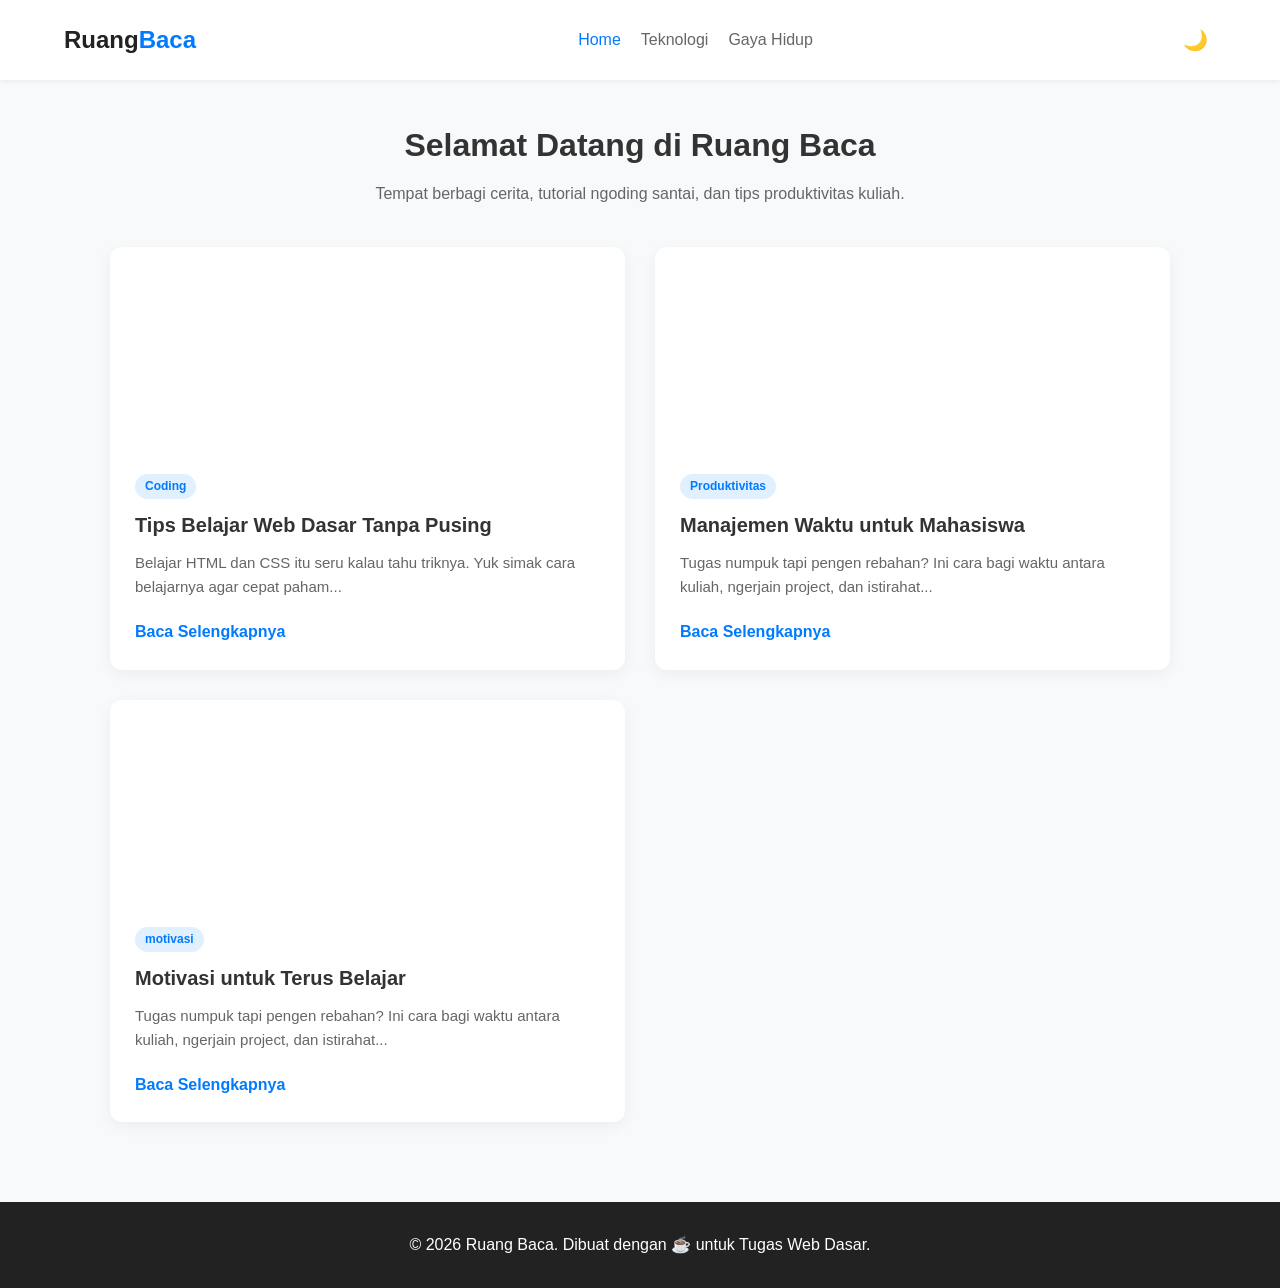
<file: index.html>
<!DOCTYPE html>
<html lang="id">

<head>
    <meta charset="UTF-8">
    <!-- Kunci utama agar website responsif di HP -->
    <meta name="viewport" content="width=device-width, initial-scale=1.0">
    <title>Ruang Baca - Artikel Santai</title>
    <!-- Menghubungkan HTML dengan CSS -->
    <link rel="stylesheet" href="style.css">
</head>

<body>

    <!-- Navigasi Utama -->
    <nav class="navbar">
        <div class="logo">Ruang<span>Baca</span></div>
        <ul class="nav-links">
            <li><a href="#" class="active">Home</a></li>
            <li><a href="#">Teknologi</a></li>
            <li><a href="#">Gaya Hidup</a></li>
        </ul>
        <button id="theme-toggle" class="btn-toggle">🌙</button>
    </nav>

    <!-- Konten Utama -->
    <main class="container">
        <header class="hero-section">
            <h2>Selamat Datang di Ruang Baca</h2>
            <p>Tempat berbagi cerita, tutorial ngoding santai, dan tips produktivitas kuliah.</p>
        </header>

        <!-- Tempat Kumpulan Artikel -->
        <section class="articles-grid">

            <!-- Kartu Artikel 1 -->
            <article class="card">
                <div class="card-img"
                    style="background-image: url('https://images.unsplash.com/photo-1517694712202-14dd9538aa97?w=500')">
                </div>
                <div class="card-body">
                    <span class="category-badge">Coding</span>
                    <h3>Tips Belajar Web Dasar Tanpa Pusing</h3>
                    <p>Belajar HTML dan CSS itu seru kalau tahu triknya. Yuk simak cara belajarnya agar cepat paham...
                    </p>
                    <a href="artikel-belajar.html" class="btn-read">Baca Selengkapnya</a>
                </div>
            </article>

            <!-- Kartu Artikel 2 -->
            <article class="card">
                <div class="card-img"
                    style="background-image: url('https://images.unsplash.com/photo-1506784983877-45594efa4cbe?w=500')">
                </div>
                <div class="card-body">
                    <span class="category-badge">Produktivitas</span>
                    <h3>Manajemen Waktu untuk Mahasiswa</h3>
                    <p>Tugas numpuk tapi pengen rebahan? Ini cara bagi waktu antara kuliah, ngerjain project, dan
                        istirahat...</p>
                    <a href="artikel-waktu.html" class="btn-read">Baca Selengkapnya</a>
                </div>
            </article>

            <!-- Kartu Artikel 3 -->
            <article class="card">
                <div class="card-img"
                    style="background-image: url('https://plus.unsplash.com/premium_photo-1723619021737-df1d775eccc8?w=600&auto=format&fit=crop&q=60&ixlib=rb-4.1.0&ixid=M3wxMjA3fDB8MHxzZWFyY2h8OXx8bW90aXZhdGlvbmFsfGVufDB8fDB8fHww')">
                </div>
                <div class="card-body">
                    <span class="category-badge">motivasi</span>
                    <h3>Motivasi untuk Terus Belajar</h3>
                    <p>Tugas numpuk tapi pengen rebahan? Ini cara bagi waktu antara kuliah, ngerjain project, dan
                        istirahat...</p>
                    <a href="artikel-motivasi.html" class="btn-read">Baca Selengkapnya</a>
                </div>
            </article>

        </section>
    </main>

    <!-- Footer -->
    <footer>
        <p>&copy; 2026 Ruang Baca. Dibuat dengan ☕ untuk Tugas Web Dasar.</p>
    </footer>

    <script>
        const themeToggle = document.getElementById('theme-toggle');

        // 1. Cek memori browser saat halaman dimuat
        const currentTheme = localStorage.getItem('theme');
        if (currentTheme === 'dark') {
            document.body.classList.add('dark-mode');
            themeToggle.innerText = '☀️';
        } else {
            themeToggle.innerText = '🌙';
        }

        // 2. Logika pas tombol diklik
        themeToggle.addEventListener('click', () => {
            document.body.classList.toggle('dark-mode');

            let theme = 'light';
            if (document.body.classList.contains('dark-mode')) {
                theme = 'dark';
                themeToggle.innerText = '☀️';
            } else {
                themeToggle.innerText = '🌙';
            }

            // 3. Simpan status ke memori browser
            localStorage.setItem('theme', theme);
        });
    </script>
</body>

</html>
</file>
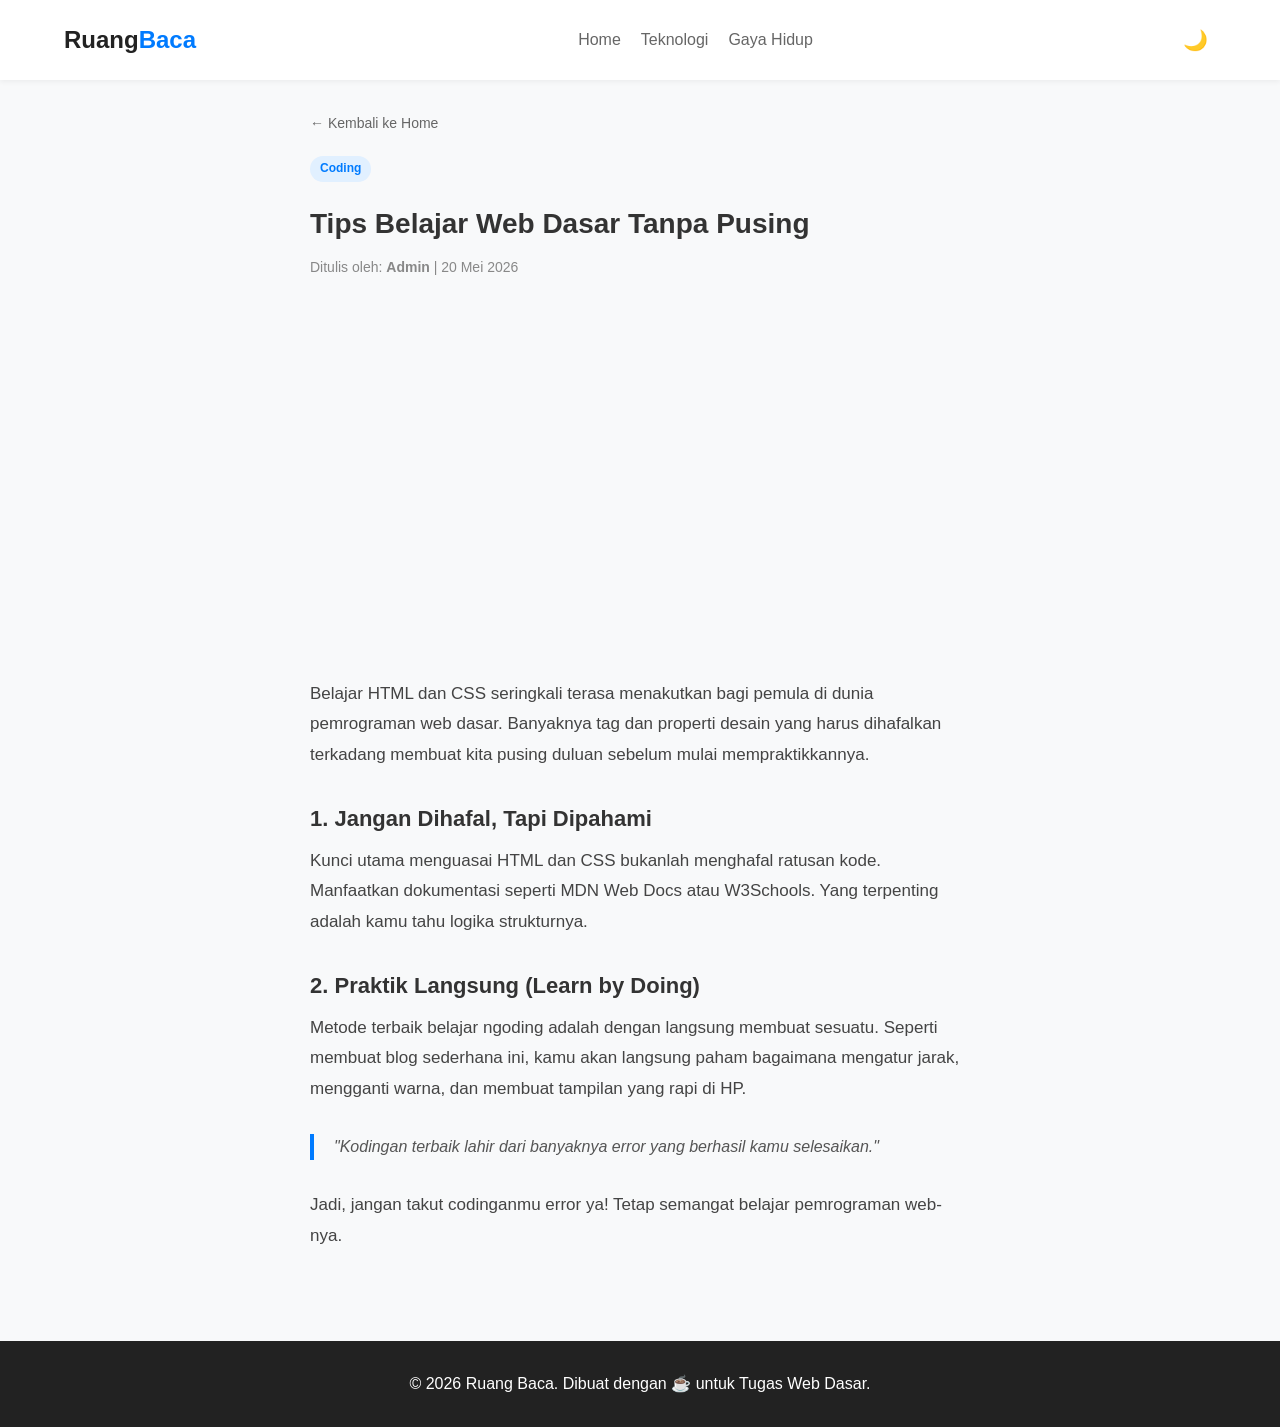
<file: artikel-belajar.html>
<!DOCTYPE html>
<html lang="id">

<head>
    <meta charset="UTF-8">
    <meta name="viewport" content="width=device-width, initial-scale=1.0">
    <title>Tips Belajar Web Dasar Tanpa Pusing - Ruang Baca</title>
    <link rel="stylesheet" href="style.css">
</head>

<body>

    <nav class="navbar">
        <div class="logo">Ruang<span>Baca</span></div>
        <ul class="nav-links">
            <li><a href="index.html">Home</a></li>
            <li><a href="#">Teknologi</a></li>
            <li><a href="#">Gaya Hidup</a></li>
        </ul>
        <button id="theme-toggle" class="btn-toggle">🌙</button>
    </nav>

    <main class="container-single">
        <a href="index.html" class="btn-back">&larr; Kembali ke Home</a>

        <header class="post-header">
            <span class="category-badge">Coding</span>
            <h2>Tips Belajar Web Dasar Tanpa Pusing</h2>
            <p class="post-meta">Ditulis oleh: <strong>Admin</strong> | 20 Mei 2026</p>
        </header>

        <div class="post-img"
            style="background-image: url('https://images.unsplash.com/photo-1517694712202-14dd9538aa97?w=800')"></div>

        <article class="post-content">
            <p>Belajar HTML dan CSS seringkali terasa menakutkan bagi pemula di dunia pemrograman web dasar. Banyaknya
                tag dan properti desain yang harus dihafalkan terkadang membuat kita pusing duluan sebelum mulai
                mempraktikkannya.</p>

            <h3>1. Jangan Dihafal, Tapi Dipahami</h3>
            <p>Kunci utama menguasai HTML dan CSS bukanlah menghafal ratusan kode. Manfaatkan dokumentasi seperti MDN
                Web Docs atau W3Schools. Yang terpenting adalah kamu tahu logika strukturnya.</p>

            <h3>2. Praktik Langsung (Learn by Doing)</h3>
            <p>Metode terbaik belajar ngoding adalah dengan langsung membuat sesuatu. Seperti membuat blog sederhana
                ini, kamu akan langsung paham bagaimana mengatur jarak, mengganti warna, dan membuat tampilan yang rapi
                di HP.</p>

            <blockquote>"Kodingan terbaik lahir dari banyaknya error yang berhasil kamu selesaikan."</blockquote>

            <p>Jadi, jangan takut codinganmu error ya! Tetap semangat belajar pemrograman web-nya.</p>
        </article>
    </main>

    <footer>
        <p>&copy; 2026 Ruang Baca. Dibuat dengan ☕ untuk Tugas Web Dasar.</p>
    </footer>
    <script>
        const themeToggle = document.getElementById('theme-toggle');

        // 1. Cek memori browser saat halaman dimuat
        const currentTheme = localStorage.getItem('theme');
        if (currentTheme === 'dark') {
            document.body.classList.add('dark-mode');
            themeToggle.innerText = '☀️';
        } else {
            themeToggle.innerText = '🌙';
        }

        // 2. Logika pas tombol diklik
        themeToggle.addEventListener('click', () => {
            document.body.classList.toggle('dark-mode');

            let theme = 'light';
            if (document.body.classList.contains('dark-mode')) {
                theme = 'dark';
                themeToggle.innerText = '☀️';
            } else {
                themeToggle.innerText = '🌙';
            }

            // 3. Simpan status ke memori browser
            localStorage.setItem('theme', theme);
        });
    </script>
</body>

</html>
</file>
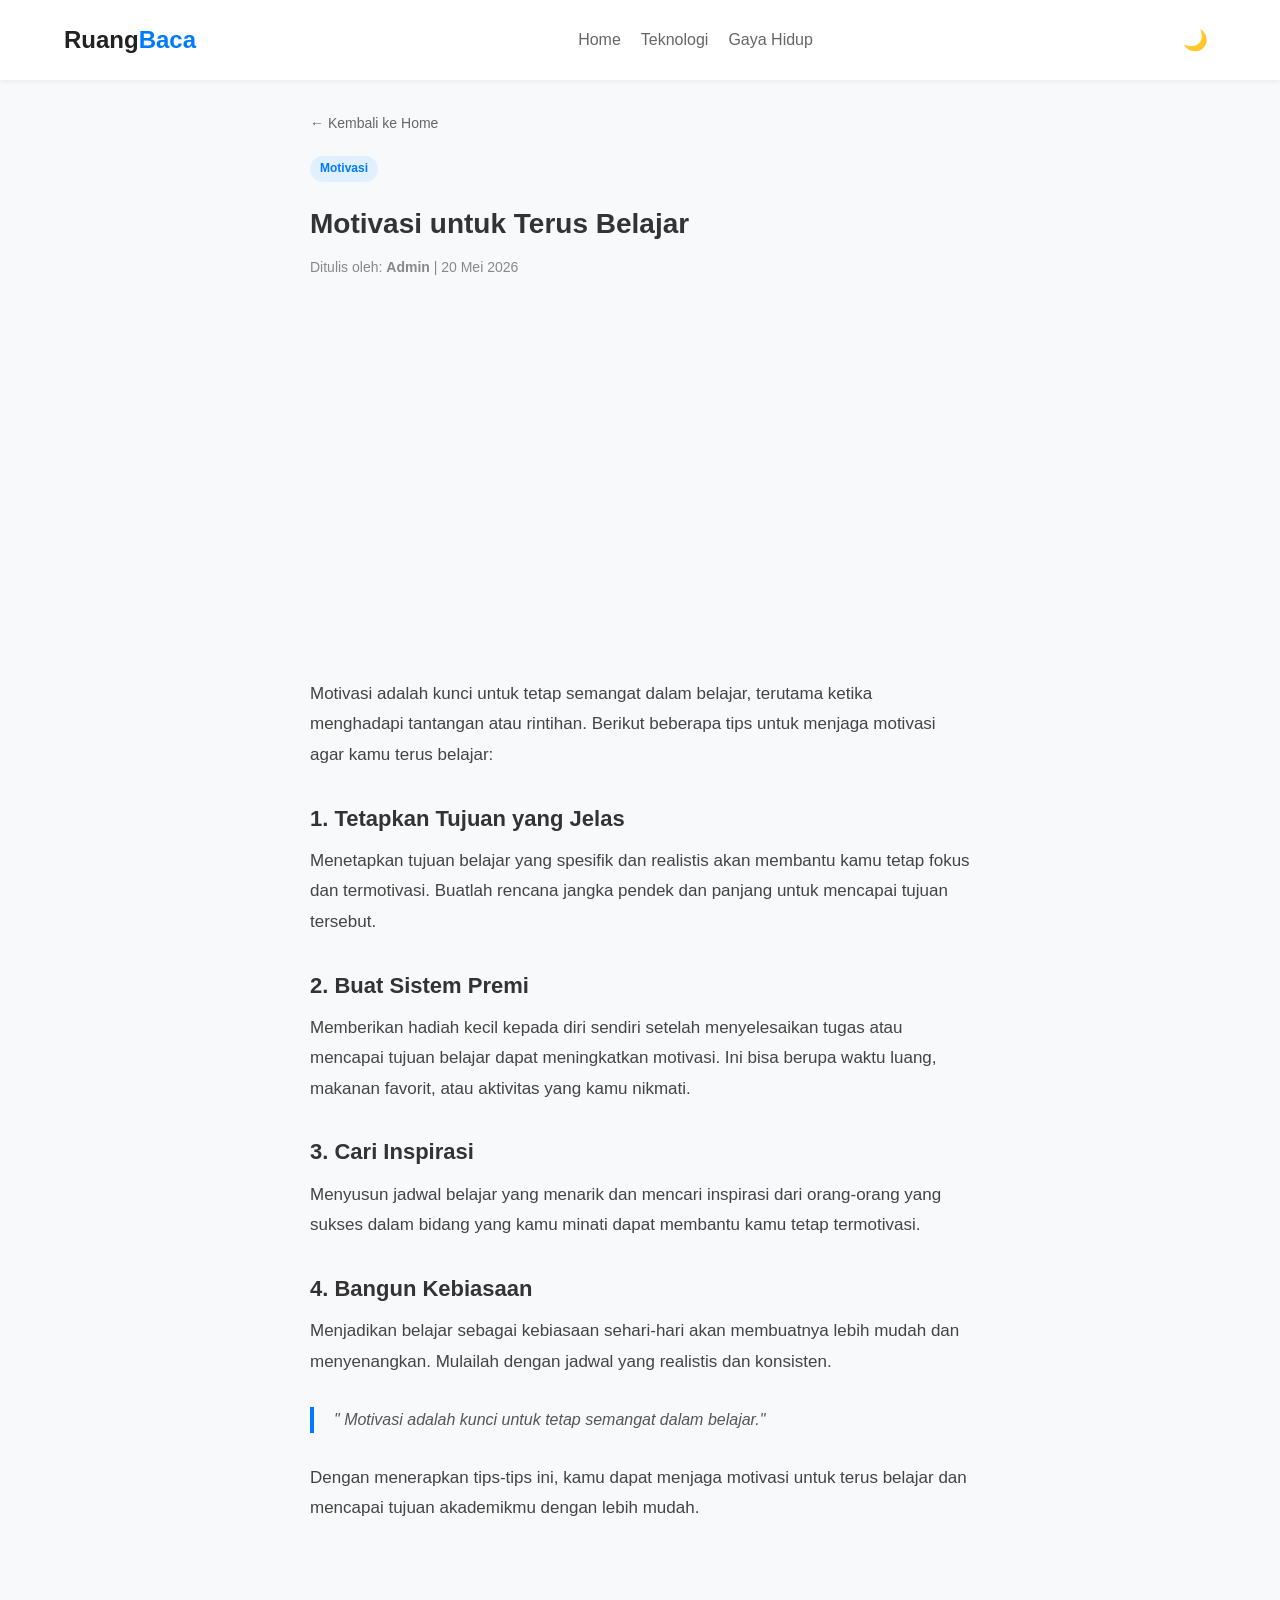
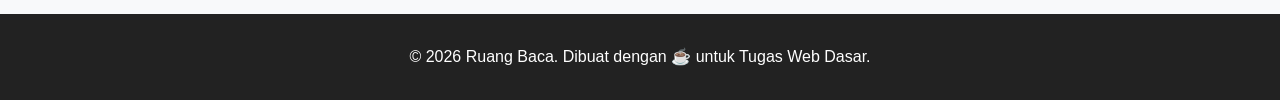
<file: artikel-motivasi.html>
<!DOCTYPE html>
<html lang="id">

<head>
    <meta charset="UTF-8">
    <meta name="viewport" content="width=device-width, initial-scale=1.0">
    <title>Motivasi untuk Terus Belajar - Ruang Baca</title>
    <link rel="stylesheet" href="style.css">
</head>

<body>

    <nav class="navbar">
        <div class="logo">Ruang<span>Baca</span></div>
        <ul class="nav-links">
            <li><a href="index.html">Home</a></li>
            <li><a href="#">Teknologi</a></li>
            <li><a href="#">Gaya Hidup</a></li>
        </ul>
        <button id="theme-toggle" class="btn-toggle">🌙</button>
    </nav>

    <main class="container-single">
        <a href="index.html" class="btn-back">&larr; Kembali ke Home</a>

        <header class="post-header">
            <span class="category-badge">Motivasi</span>
            <h2>Motivasi untuk Terus Belajar</h2>
            <p class="post-meta">Ditulis oleh: <strong>Admin</strong> | 20 Mei 2026</p>
        </header>

        <div class="post-img"
            style="background-image: url('https://plus.unsplash.com/premium_photo-1723619021737-df1d775eccc8?w=600&auto=format&fit=crop&q=60&ixlib=rb-4.1.0&ixid=M3wxMjA3fDB8MHxzZWFyY2h8OXx8bW90aXZhdGlvbmFsfGVufDB8fDB8fHww')">
        </div>

        <article class="post-content">
            <p>Motivasi adalah kunci untuk tetap semangat dalam belajar, terutama ketika menghadapi tantangan atau
                rintihan. Berikut beberapa tips untuk menjaga motivasi agar kamu terus belajar:</p>

            <h3>1. Tetapkan Tujuan yang Jelas</h3>
            <p>Menetapkan tujuan belajar yang spesifik dan realistis akan membantu kamu tetap fokus dan termotivasi.
                Buatlah rencana jangka pendek dan panjang untuk mencapai tujuan tersebut.</p>

            <h3>2. Buat Sistem Premi</h3>
            <p>Memberikan hadiah kecil kepada diri sendiri setelah menyelesaikan tugas atau mencapai tujuan belajar
                dapat meningkatkan motivasi. Ini bisa berupa waktu luang, makanan favorit, atau aktivitas yang kamu
                nikmati.</p>

            <h3>3. Cari Inspirasi</h3>
            <p>Menyusun jadwal belajar yang menarik dan mencari inspirasi dari orang-orang yang sukses dalam bidang yang
                kamu minati dapat membantu kamu tetap termotivasi.</p>

            <h3>4. Bangun Kebiasaan</h3>
            <p>Menjadikan belajar sebagai kebiasaan sehari-hari akan membuatnya lebih mudah dan menyenangkan. Mulailah
                dengan jadwal yang realistis dan konsisten.</p>

            <blockquote>" Motivasi adalah kunci untuk tetap semangat dalam belajar."</blockquote>

            <p>Dengan menerapkan tips-tips ini, kamu dapat menjaga motivasi untuk terus belajar dan mencapai tujuan
                akademikmu dengan lebih mudah.</p>
        </article>
    </main>

    <footer>
        <p>&copy; 2026 Ruang Baca. Dibuat dengan ☕ untuk Tugas Web Dasar.</p>
    </footer>
    <script>
        const themeToggle = document.getElementById('theme-toggle');

        // 1. Cek memori browser saat halaman dimuat
        const currentTheme = localStorage.getItem('theme');
        if (currentTheme === 'dark') {
            document.body.classList.add('dark-mode');
            themeToggle.innerText = '☀️';
        } else {
            themeToggle.innerText = '🌙';
        }

        // 2. Logika pas tombol diklik
        themeToggle.addEventListener('click', () => {
            document.body.classList.toggle('dark-mode');

            let theme = 'light';
            if (document.body.classList.contains('dark-mode')) {
                theme = 'dark';
                themeToggle.innerText = '☀️';
            } else {
                themeToggle.innerText = '🌙';
            }

            // 3. Simpan status ke memori browser
            localStorage.setItem('theme', theme);
        });
    </script>
</body>

</html>
</file>
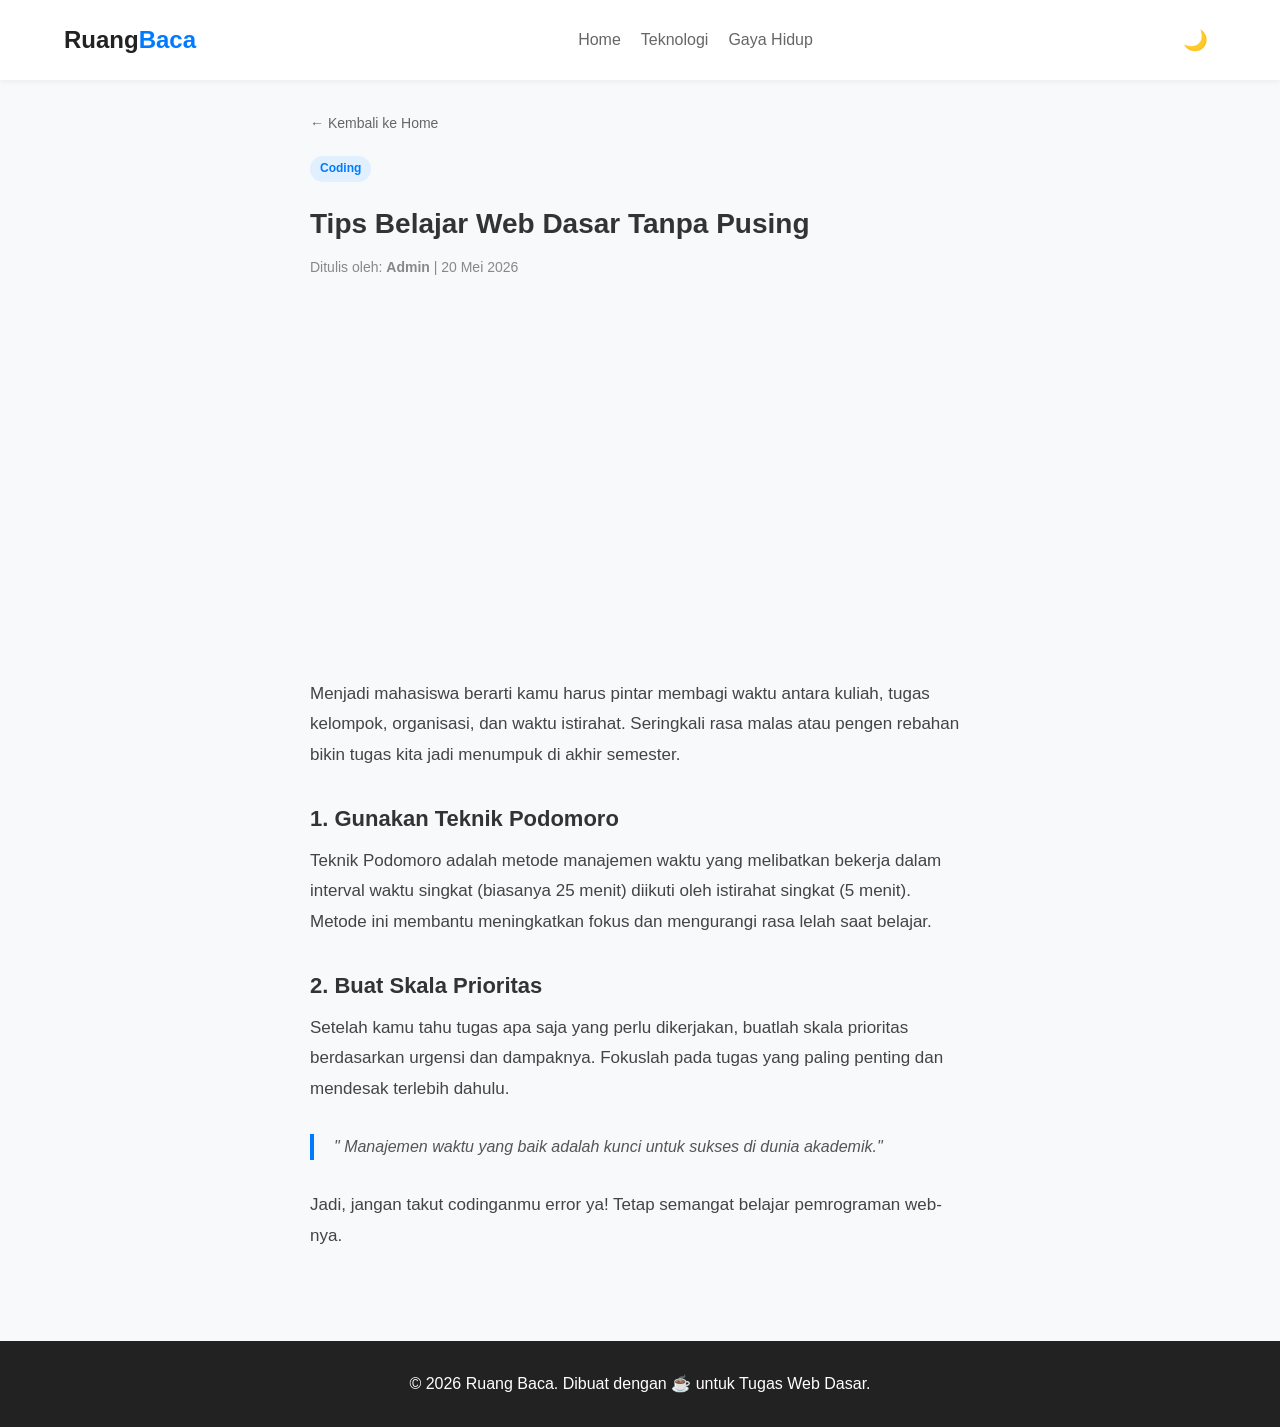
<file: artikel-waktu.html>
<!DOCTYPE html>
<html lang="id">

<head>
    <meta charset="UTF-8">
    <meta name="viewport" content="width=device-width, initial-scale=1.0">
    <title>Tips Belajar Web Dasar Tanpa Pusing - Ruang Baca</title>
    <link rel="stylesheet" href="style.css">
</head>

<body>

    <nav class="navbar">
        <div class="logo">Ruang<span>Baca</span></div>
        <ul class="nav-links">
            <li><a href="index.html">Home</a></li>
            <li><a href="#">Teknologi</a></li>
            <li><a href="#">Gaya Hidup</a></li>
        </ul>
        <button id="theme-toggle" class="btn-toggle">🌙</button>
    </nav>

    <main class="container-single">
        <a href="index.html" class="btn-back">&larr; Kembali ke Home</a>

        <header class="post-header">
            <span class="category-badge">Coding</span>
            <h2>Tips Belajar Web Dasar Tanpa Pusing</h2>
            <p class="post-meta">Ditulis oleh: <strong>Admin</strong> | 20 Mei 2026</p>
        </header>

        <div class="post-img"
            style="background-image: url('https://images.unsplash.com/photo-1506784983877-45594efa4cbe?w=500')"></div>

        <article class="post-content">
            <p>Menjadi mahasiswa berarti kamu harus pintar membagi waktu antara kuliah, tugas kelompok, organisasi,
                dan waktu istirahat. Seringkali rasa malas atau pengen rebahan bikin tugas kita jadi menumpuk di
                akhir semester.</p>

            <h3>1. Gunakan Teknik Podomoro</h3>
            <p>Teknik Podomoro adalah metode manajemen waktu yang melibatkan bekerja dalam interval waktu singkat
                (biasanya 25 menit) diikuti oleh istirahat singkat (5 menit). Metode ini membantu meningkatkan fokus dan
                mengurangi rasa lelah saat belajar.</p>

            <h3>2. Buat Skala Prioritas</h3>
            <p>Setelah kamu tahu tugas apa saja yang perlu dikerjakan, buatlah skala prioritas berdasarkan urgensi dan
                dampaknya.
                Fokuslah pada tugas yang paling penting dan mendesak terlebih dahulu.</p>

            <blockquote>" Manajemen waktu yang baik adalah kunci untuk sukses di dunia akademik."</blockquote>

            <p>Jadi, jangan takut codinganmu error ya! Tetap semangat belajar pemrograman web-nya.</p>
        </article>
    </main>

    <footer>
        <p>&copy; 2026 Ruang Baca. Dibuat dengan ☕ untuk Tugas Web Dasar.</p>
    </footer>
    <script>
        const themeToggle = document.getElementById('theme-toggle');

        // 1. Cek memori browser saat halaman dimuat
        const currentTheme = localStorage.getItem('theme');
        if (currentTheme === 'dark') {
            document.body.classList.add('dark-mode');
            themeToggle.innerText = '☀️';
        } else {
            themeToggle.innerText = '🌙';
        }

        // 2. Logika pas tombol diklik
        themeToggle.addEventListener('click', () => {
            document.body.classList.toggle('dark-mode');

            let theme = 'light';
            if (document.body.classList.contains('dark-mode')) {
                theme = 'dark';
                themeToggle.innerText = '☀️';
            } else {
                themeToggle.innerText = '🌙';
            }

            // 3. Simpan status ke memori browser
            localStorage.setItem('theme', theme);
        });
    </script>
</body>

</html>
</file>
<file: style.css>
/* --- 1. RESET DAN MODAL DASAR --- */
* {
    margin: 0;
    padding: 0;
    box-sizing: border-box;
    font-family: 'Segoe UI', Tahoma, Geneva, Verdana, sans-serif;
}

body {
    background-color: #f8f9fa;
    color: #333;
    line-height: 1.6;
}

/* --- 2. NAVBAR (NAVIGASI) --- */
.navbar {
    display: flex;
    justify-content: space-between;
    align-items: center;
    padding: 20px 5%;
    background-color: #ffffff;
    box-shadow: 0 2px 5px rgba(0,0,0,0.05);
}

.logo {
    font-size: 24px;
    font-weight: bold;
    color: #222;
}

.logo span {
    color: #007bff; /* Warna biru estetik */
}

.nav-links {
    display: flex;
    list-style: none;
}

.nav-links li {
    margin-left: 20px;
}

.nav-links a {
    text-decoration: none;
    color: #666;
    font-weight: 500;
    transition: color 0.3s;
}

.nav-links a.active, .nav-links a:hover {
    color: #007bff;
}

/* --- 3. LAYOUT UTAMA --- */
.container {
    max-width: 1100px;
    margin: 0 auto;
    padding: 40px 20px;
}

.hero-section {
    text-align: center;
    margin-bottom: 40px;
}

.hero-section h2 {
    font-size: 32px;
    margin-bottom: 10px;
}

.hero-section p {
    color: #666;
}

/* --- 4. KARTU ARTIKEL (GRID SYSTEM) --- */
/* Secara default (di HP), artikel numpuk ke bawah 1 kolom */
.articles-grid {
    display: grid;
    grid-template-columns: 1fr;
    gap: 30px;
}

.card {
    background-color: #fff;
    border-radius: 12px;
    overflow: hidden;
    box-shadow: 0 4px 15px rgba(0,0,0,0.05);
    display: flex;
    flex-direction: column;
}

.card-img {
    height: 200px;
    background-size: cover;
    background-position: center;
}

.card-body {
    padding: 25px;
}

.category-badge {
    display: inline-block;
    padding: 3px 10px;
    font-size: 12px;
    background-color: #e1f0ff;
    color: #007bff;
    border-radius: 20px;
    margin-bottom: 10px;
    font-weight: 600;
}

.card-body h3 {
    margin-bottom: 10px;
    font-size: 20px;
}

.card-body p {
    color: #666;
    font-size: 15px;
    margin-bottom: 20px;
}

.btn-read {
    display: inline-block;
    text-decoration: none;
    color: #007bff;
    font-weight: 600;
    transition: letter-spacing 0.3s;
}

.btn-read:hover {
    letter-spacing: 1px;
}

/* --- 5. FOOTER --- */
footer {
    text-align: center;
    padding: 30px;
    background-color: #222;
    color: #fff;
    margin-top: 40px;
}

/* --- 6. TRIK RESPONSIF (MEDIA QUERY) --- */
/* Jika layar yang buka website adalah Laptop/Tablet (Lebar di atas 768px) */
@media (min-width: 768px) {
    .articles-grid {
        grid-template-columns: repeat(2, 1fr); /* Tampilan berubah jadi 2 kolom sejajar */
    }
}

/* --- 7. DESAIN HALAMAN ISI ARTIKEL (SINGLE PAGE) --- */
.container-single {
    max-width: 700px; /* Lebih ramping dari home biar teks nyaman dibaca */
    margin: 0 auto;
    padding: 30px 20px;
}

.btn-back {
    display: inline-block;
    text-decoration: none;
    color: #666;
    margin-bottom: 20px;
    font-size: 14px;
}

.btn-back:hover {
    color: #007bff;
}

.post-header h2 {
    font-size: 28px;
    margin: 10px 0;
}

.post-meta {
    font-size: 14px;
    color: #888;
    margin-bottom: 20px;
}

.post-img {
    height: 350px;
    background-size: cover;
    background-position: center;
    border-radius: 12px;
    margin-bottom: 30px;
}

.post-content p {
    font-size: 17px;
    color: #444;
    margin-bottom: 20px;
    line-height: 1.8;
}

.post-content h3 {
    margin: 30px 0 10px 0;
    font-size: 22px;
}

/* Style untuk kutipan kata-kata mutiara */
.post-content blockquote {
    border-left: 4px solid #007bff;
    padding-left: 20px;
    font-style: italic;
    color: #555;
    margin: 30px 0;
}

/* --- 8. FITUR DARK MODE --- */

/* Gaya untuk tombol toggle-nya */
.btn-toggle {
    background: none;
    border: none;
    font-size: 20px;
    cursor: pointer;
    padding: 8px;
    border-radius: 50%;
    transition: background 0.3s;
}

.btn-toggle:hover {
    background: rgba(0, 0, 0, 0.05);
}

/* Aturan warna ketika class .dark-mode aktif pada tag <body> */
body.dark-mode {
    background-color: #121212;
    color: #f4f4f4;
}

body.dark-mode .navbar {
    background-color: #1e1e1e;
    border-bottom: 1px solid #333;
}

body.dark-mode .navbar .nav-links a {
    color: #f4f4f4;
}

body.dark-mode .card {
    background-color: #1e1e1e;
    border: 1px solid #333;
}

body.dark-mode .card h3, 
body.dark-mode .post-header h2,
body.dark-mode .post-content h3 {
    color: #ffffff;
}

body.dark-mode .card p,
body.dark-mode .post-content p {
    color: #ccc;
}

body.dark-mode footer {
    background-color: #1e1e1e;
    color: #888;
    border-top: 1px solid #333;
}

body.dark-mode .btn-toggle:hover {
    background: rgba(255, 255, 255, 0.1);
}

body.dark-mode .btn-back {
    color: #aaa;
}
</file>
